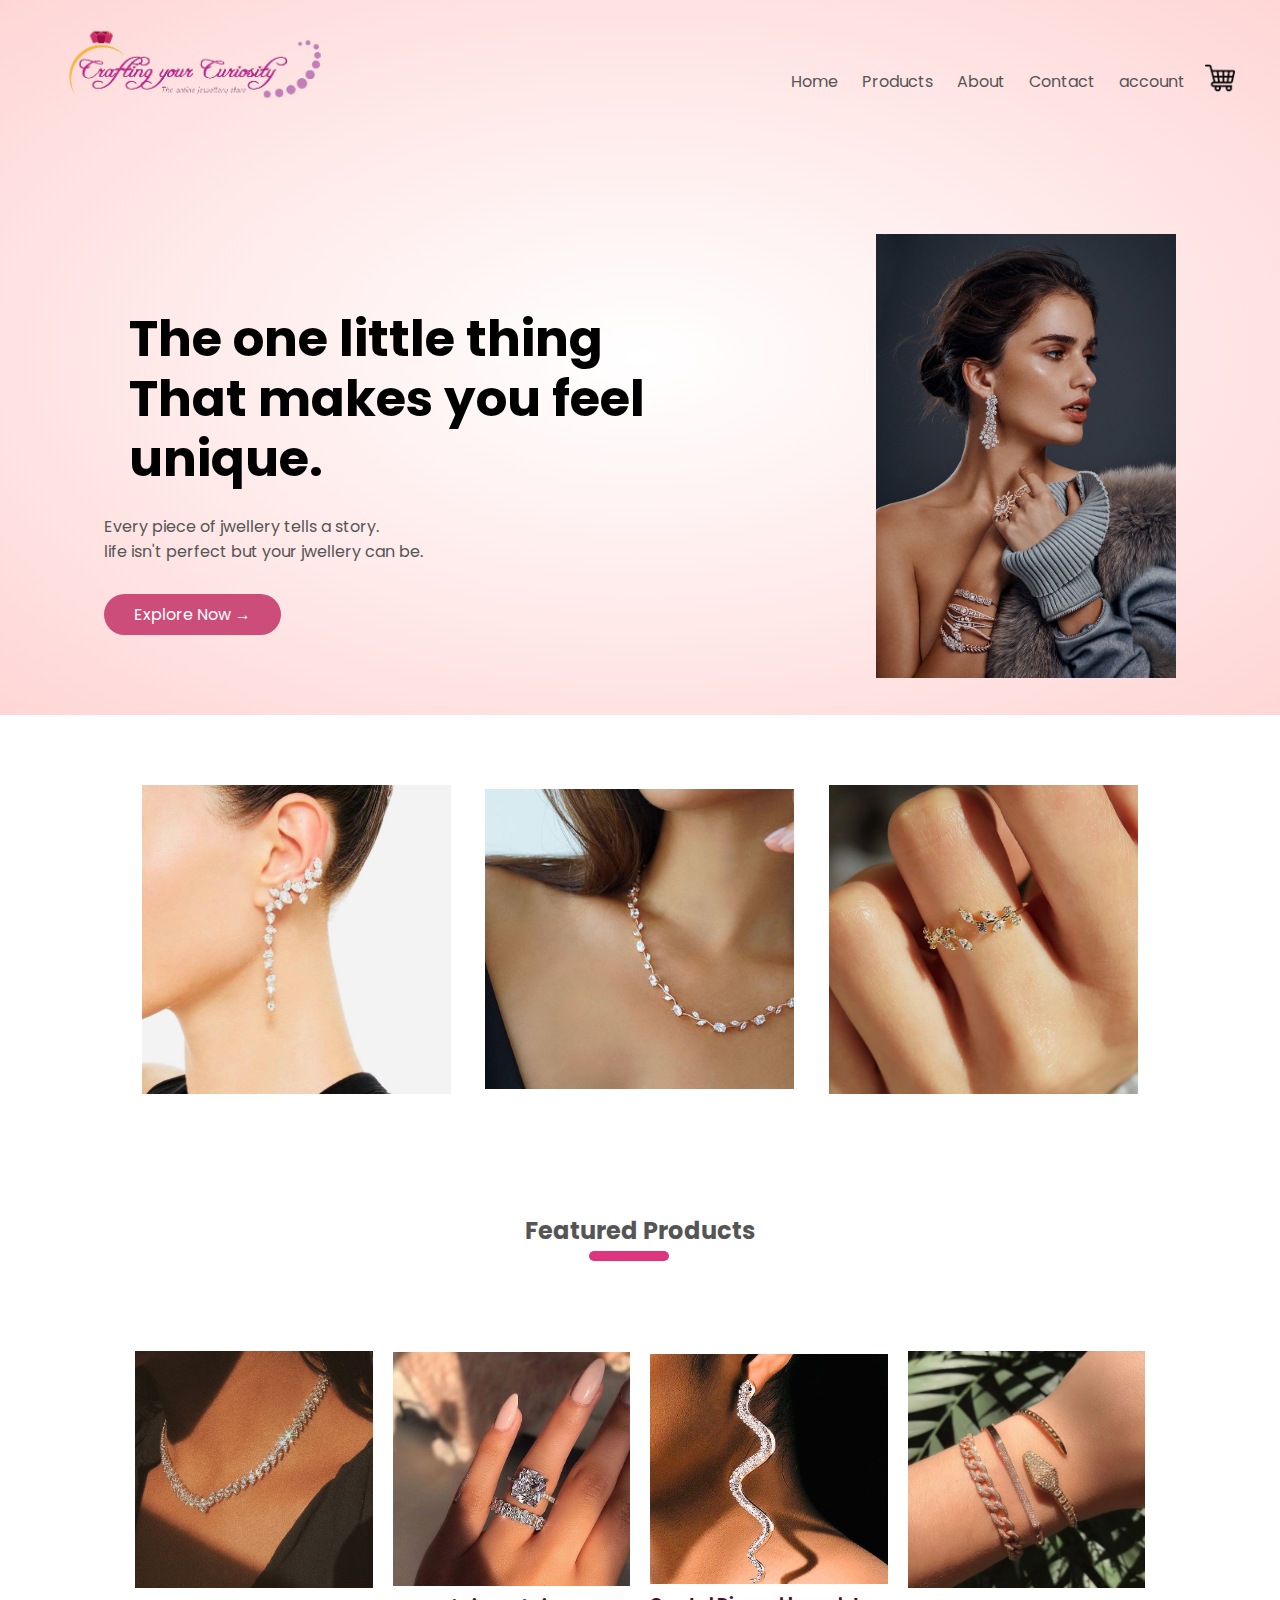
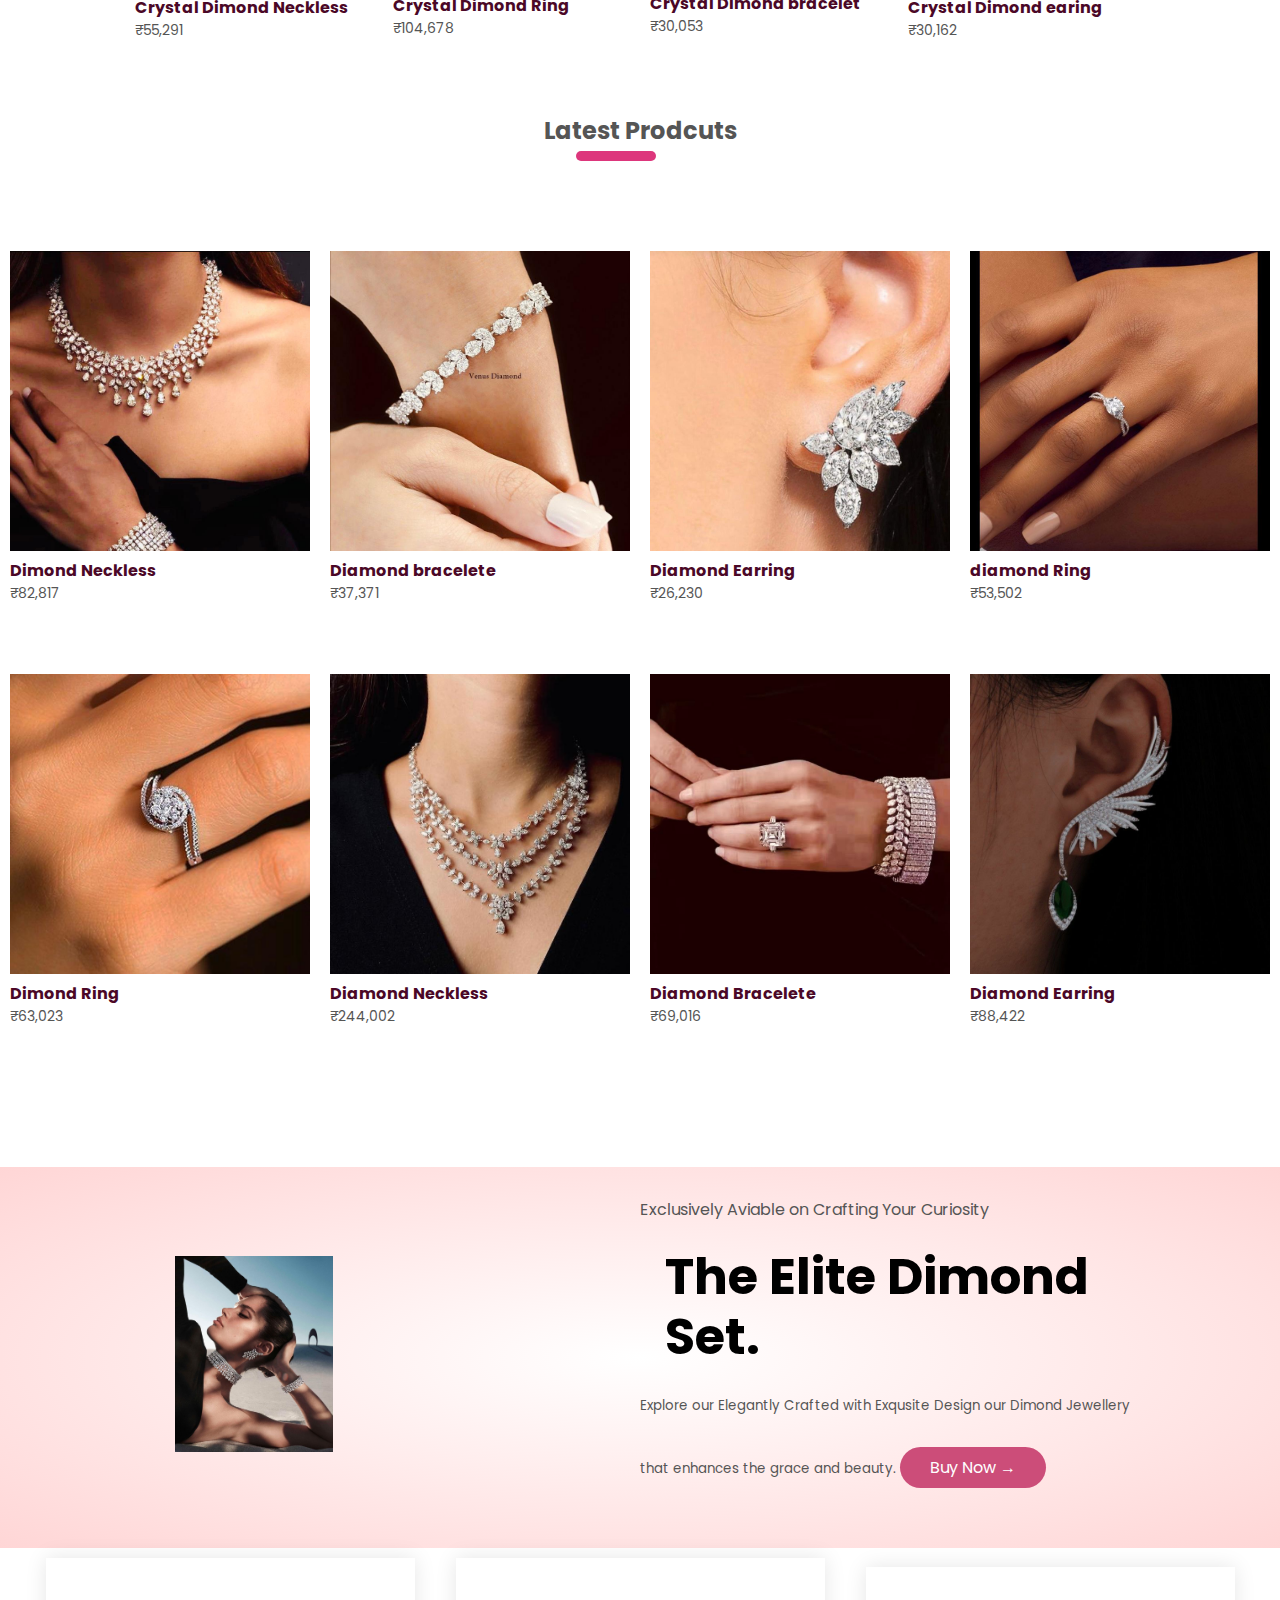
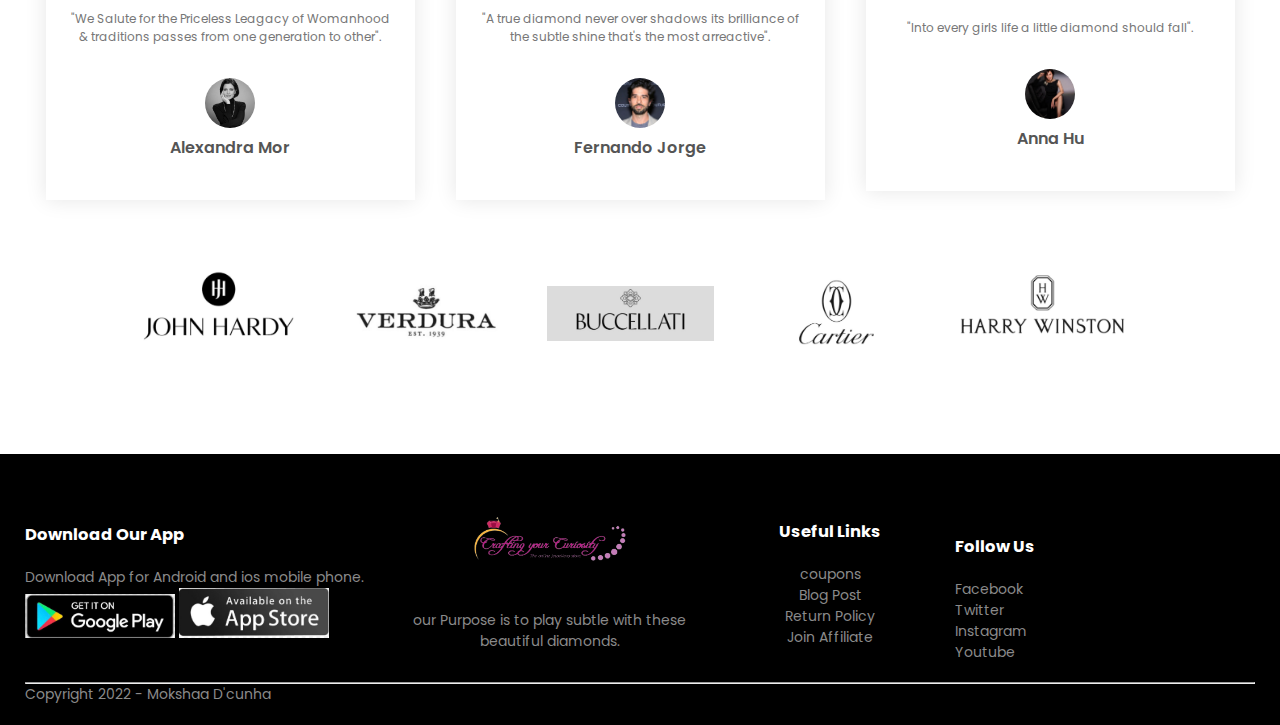
<file: index.html>
<!DOCTYPE html>
<html lang="en">
<head> 
    <meta charset="UTF-8">
    <meta name="viewport" content="width=device-width, initial-scale=1.0">
    <title>crafting your curiosity | jwellery website design</title>
    <link rel="stylesheet" href="style.css">
    <link href="https://fonts.googleapis.com/css2?family=Poppins:wght@300;400;500;600;700&display=swap" rel="stylesheet">
    <link rel="https://stackpath.bootstrapcdn.com/font-awesome/4.7.0/css/font-awesome.min.css">
</head>
<body>
    <div class="header">
    <div class="container">
        <div class="navbar">
            <div class="logo">
               <a href="index.html"></a> <img src="pic/main_logo.png" width="300px">
            </div>
            <nav>
                <ul id="MenuItems">
                    <li><a href="index.html">Home</a></li>
                    <li><a href="products.html">Products</a></li>
                    <li><a href="Aboutus.html">About</a></li>
                    <li><a href="contactus.html">Contact</a></li>
                    <li><a href="account.html">account</a></li>
    
                    </ul>
            </nav>
            <a href="cart.html"><img src="pic/shopping-cart.png" width="30px" height="30px"></a>
            
            
            
        </div>  
        <div class="row">
            <div class="col-2">
                <h1>The one little thing<br>That makes you feel unique.</h1>
                <p>Every piece of jwellery tells a story.<br>life isn't perfect but your jwellery can be.</p>
                <a href="" class="btn">Explore Now &#8594;</a>
                
            </div>
            <div class="col=2">
                <img class="navImg" src="pic/PROFILE3.jpeg">

            </div>
        </div>
    </div>
    </div> 

    <!------ featured categories ------>
    <div class="categories">
        <div class="small-container">
            <div class="row">
                <div class="col-3">
                    <img class="productImg" src="pic/white diamond hanging earring.jpg">
                </div>
                <div class="col-3">  
                    <img class="productImg" src="pic/diamond neckless.png.jpg">
                </div>
                <div class="col-3">
                    <img class="productImg" src="pic/ring ring ring.jpg">
                </div>
        </div>
    </div>
</div> 
<!------ featured products ------>
     <div class="small-container">
        <h2 class="title">Featured Products</h2>
        <div class="row">
        <div class="col-4">
           <a href="products-details.html"></a> <img class="productImg" src="pic/lead dimond neckless.png">
           <a href="prodcut-details.html"></a> <h4>Crystal Dimond Neckless</h4>
            <div class="rating">
                <i class="fa fa-star"></i>
                <i class="fa fa-star"></i>
                <i class="fa fa-star"></i>
                <i class="fa fa-star"></i>
                <i class="fa fa-star-o"></i>
            </div>
            <p>₹55,291</p>
        </div>
        <div class="col-4">
            <img class="productImg" src="pic/double layer diamond ring.png.jpg">
            <h4>Crystal Dimond Ring</h4>
            <div class="rating">
                <i class="fa fa-star"></i>
                <i class="fa fa-star"></i>
                <i class="fa fa-star"></i>
                <i class="fa fa-star"></i>
                <i class="fa fa-star-o"></i>
            </div>
            <p>₹104,678</p>
        </div>
        <div class="col-4">
            <img class="productImg" src="pic/diamond snake 111.jpg" width="50px" height="230px">
            <h4>Crystal Dimond bracelet</h4>
            <div class="rating">
                <i class="fa fa-star"></i>
                <i class="fa fa-star"></i>
                <i class="fa fa-star"></i>
                <i class="fa fa-star"></i>
                <i class="fa fa-star-o"></i>
            </div>
            <p>₹30,053</p>
        </div>
        <div class="col-4">
            <img class="productImg" src="pic/luxary snake bracelete.jpg">
            <h4>Crystal Dimond earing</h4>
            <div class="rating">
                <i class="fa fa-star"></i>
                <i class="fa fa-star"></i>
                <i class="fa fa-star"></i>
                <i class="fa fa-star"></i>
                <i class="fa fa-star-o"></i>
            </div>
            <p>₹30,162</p>
        </div>
    </div>
     </div>
     <h2 class="title">Latest Prodcuts</h2>
     <div class="row">
     <div class="col-4">
        <img class="productImg" src="pic/luxary diamond neckless.png.jpg">
        <h4>Dimond Neckless</h4>
        <div class="rating">
            <i class="fa fa-star"></i>
            <i class="fa fa-star"></i>
            <i class="fa fa-star"></i>
            <i class="fa fa-star"></i>
            <i class="fa fa-star-o"></i>
        </div>
        <p>₹82,817</p>
    </div>
    <div class="col-4">
        <img class="productImg" src="pic/luxary diamond bracelete.jpg">
        <h4>Diamond bracelete</h4>
        <div class="rating">
            <i class="fa fa-star"></i>
            <i class="fa fa-star"></i>
            <i class="fa fa-star"></i>
            <i class="fa fa-star"></i>
            <i class="fa fa-star-o"></i>
        </div>
        <p>₹37,371</p>
    </div>
    <div class="col-4">
        <img class="productImg" src="pic/luxary diamond earing.png.jpg">
        <h4>Diamond Earring</h4>
        <div class="rating">
            <i class="fa fa-star"></i>
            <i class="fa fa-star"></i>
            <i class="fa fa-star"></i>
            <i class="fa fa-star"></i>
            <i class="fa fa-star-o"></i>
        </div>
        <p>₹26,230</p>
    </div>
    <div class="col-4">
        <img class="productImg" src="pic/luxary diamond ring2.png.jpg">
        <h4>diamond Ring</h4>
        <div class="rating">
            <i class="fa fa-star"></i>
            <i class="fa fa-star"></i>
            <i class="fa fa-star"></i>
            <i class="fa fa-star"></i>
            <i class="fa fa-star-o"></i>
        </div>
        <p>₹53,502</p>
    </div>
</div>
 </div>
 <div class="row">
 <div class="col-4">
    <img class="productImg" src="pic/luxary diamond ring.jpg">
    <h4>Dimond Ring</h4>
    <div class="rating">
        <i class="fa fa-star"></i>
        <i class="fa fa-star"></i>
        <i class="fa fa-star"></i>
        <i class="fa fa-star"></i>
        <i class="fa fa-star-o"></i>
    </div>
    <p>₹63,023</p>
</div>
<div class="col-4">
    <img class="productImg" src="pic/luxary diamond neckless.jpg">
    <h4>Diamond Neckless</h4>
    <div class="rating">
        <i class="fa fa-star"></i>
        <i class="fa fa-star"></i>
        <i class="fa fa-star"></i>
        <i class="fa fa-star"></i>
        <i class="fa fa-star-o"></i>
    </div>
    <p>₹244,002</p>
</div>
<div class="col-4">
    <img class="productImg" src="pic/luxary diamomd bracelete 2.png.jpg">
    <h4>Diamond Bracelete</h4>
    <div class="rating">
        <i class="fa fa-star"></i>
        <i class="fa fa-star"></i>
        <i class="fa fa-star"></i>
        <i class="fa fa-star"></i>
        <i class="fa fa-star-o"></i>
    </div>
    <p>₹69,016</p>
</div>
<div class="col-4">
    <img class="productImg" src="pic/luxary diamond earing2.png.jpg">
    <h4>Diamond Earring</h4>
    <div class="rating">
        <i class="fa fa-star"></i>
        <i class="fa fa-star"></i>
        <i class="fa fa-star"></i>
        <i class="fa fa-star"></i>
        <i class="fa fa-star-o"></i>
    </div>
    <p>₹88,422</p>
</div>
</div>
 
    <!--------- offer --------->

    <div class="offer"> 
        <div class="small-container">
            <div class="row">
                <div class="col-2">
                    <img class="intermediateImage" src="pic/PROFILE.jpeg">
                </div>
                <div class="col-2"> 
                    <p>Exclusively Aviable on Crafting Your Curiosity</p>
                    <h1> The Elite Dimond Set.</h1>
                    <small> Explore our Elegantly Crafted with Exqusite Design our Dimond Jewellery that enhances the grace and beauty.</small>

                    <a href="" class="btn">Buy Now &#8594;</a>
                </div>
                </div>
            </div>
        </div>
 

        <!-------- testimonial -------->
        <div class="testimonial">
            <div class="small container">
                <div class="row">
                    <div class="col-3">
                        <i class="fa fa-quote-left"></i>
                        <p> "We Salute for the Priceless Leagacy of Womanhood & traditions passes from one generation to other".</p>
                        <div class="rating">
                            <i class="fa fa-star"></i>
                            <i class="fa fa-star"></i>
                            <i class="fa fa-star"></i>
                            <i class="fa fa-star"></i>
                            <i class="fa fa-star-o"></i>
                        </div>
                        <img src="pic/artist 3.jpg">
                        <h3>Alexandra Mor</h3>
                    </div>
                    <div class="col-3">
                        <i class="fa fa-quote-left"></i>
                        <p> "A true diamond never over shadows its brilliance of the subtle shine that's the most arreactive".</p>
                        <div class="rating">
                            <i class="fa fa-star"></i>
                            <i class="fa fa-star"></i>
                            <i class="fa fa-star"></i>
                            <i class="fa fa-star"></i>
                            <i class="fa fa-star-o"></i>
                        </div>
                        <img src="pic/aritst 1.jpg">
                        <h3>Fernando Jorge</h3>
                    </div>
                    <div class="col-3">
                        <i class="fa fa-quote-left"></i>
                        <p> "Into every girls life a little diamond should fall".</p>
                        <div class="rating">
                            <i class="fa fa-star"></i>
                            <i class="fa fa-star"></i>
                            <i class="fa fa-star"></i>
                            <i class="fa fa-star"></i>
                            <i class="fa fa-star-o"></i>
                        </div>
                        <img src="pic/artist 2.jpg">
                        <h3>Anna Hu</h3>
                    </div>

                    
                </div>
            </div>
        </div>

        <!--------brand-------->
        <div class="brands">
            <div class="small-container">
                <div class="row">
                    <div class="col-5">
                        <img src="pic/logo 1.jpg">
                    </div>
                    <div class="col-5">
                        <img src="pic/logo 2.jpg">
                    </div>
                    <div class="col-5">
                        <img src="pic/logo 3.jpg">
                    </div>
                    <div class="col-5">
                        <img src="pic/logoo 4.jpg">
                    </div>
                    <div class="col-5">
                        <img src="pic/logo 5.jpg">
                    </div>
                </div>
            </div>
        </div>

        <!--------footer-------->

        <div class="footer">
            <div class="container">
                <div class="row">
                    <div class="footer-col-1">
                        <h3>Download Our App</h3>
                        <p>Download App for Android and ios mobile phone.</p>
                        <div class="app=logo">
                            <img class="logoImage" src="pic/play store.jpg">
                            <img class="logoImage" src="pic/apple sore.jpg">
                        </div>
                    </div>
                    <div class="footer-col-2">
                       <img src="pic/main_logo.png">
                        <p>our Purpose is to  play subtle with these beautiful diamonds.</p>
                    </div>
                    <div class="row">
                        
                        <div class="footer-col-3 col-2">
                            <h3>Useful Links</h3>
                            <ul>
                                <li>coupons</li>
                                <li>Blog Post</li>
                                <li>Return Policy</li>
                                <li>Join Affiliate</li>
                
                            </ul>
                        </div>
                        <div class="col-2">
                            <h3>Follow Us</h3>
                            <ul>
                                <li>Facebook</li>
                                <li>Twitter</li>
                                <li>Instagram</li>
                                <li>Youtube</li>

                            </ul>
                        </div>
                        </div>
                    
                </div>
                <hr>
                <p>Copyright 2022 - Mokshaa D'cunha</p>
            </div>
        </div>
        <!--------js for toggle menu-------->
        <script>
            var MenuItems = document.getElementbyId("MenuItems");

            MenuItems.style.maxHeight = "0px";

            function menutoggle(){
                if(MenuItems.style.maxHeight == "0px")
                {
                    MenuItems.style.maxHeight = "200pxx";
                }
                else
                {
                    MenuItems.style.maxHeight = "0px";
                }
            }
        </script>
</body>
</html>
</file>
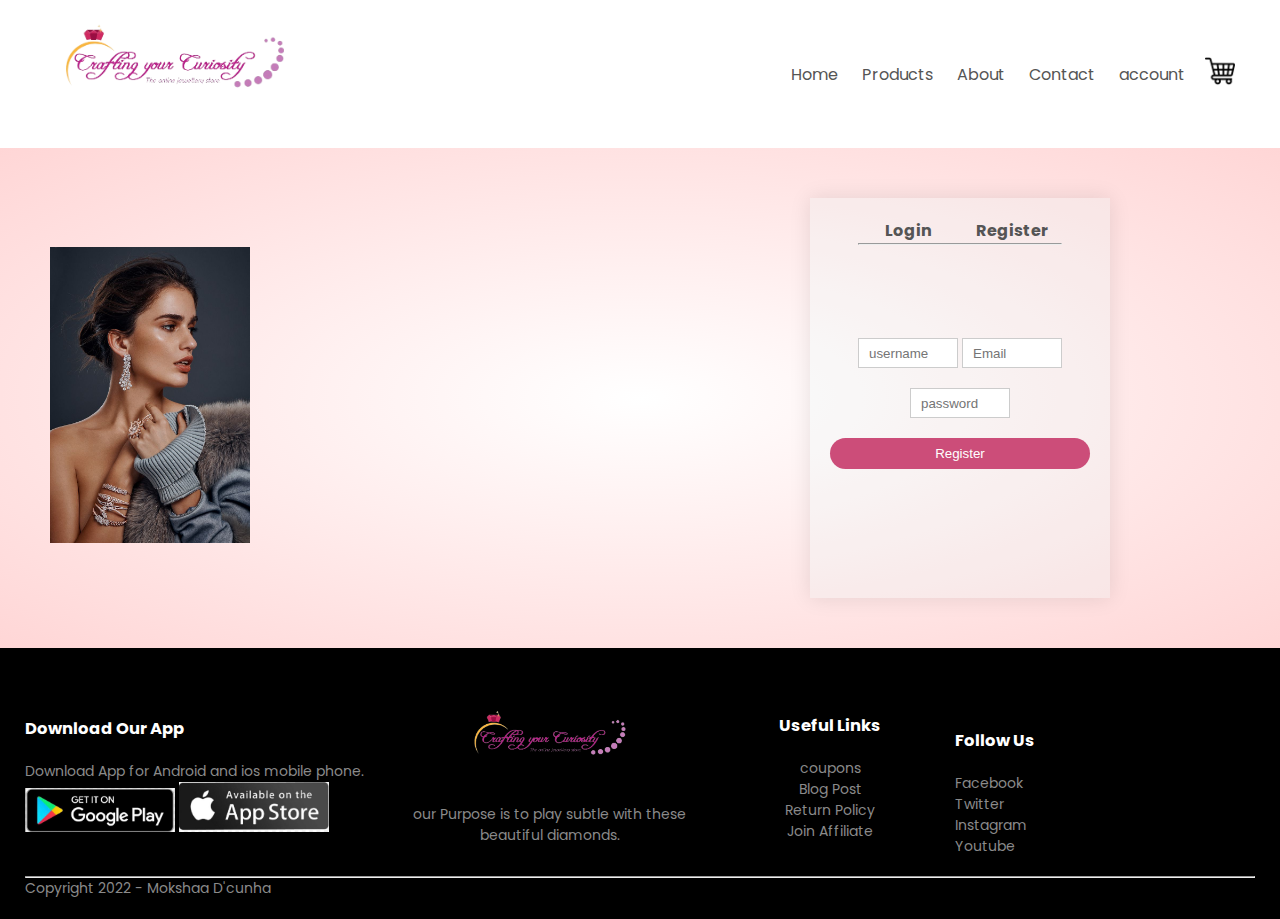
<file: account.html>
<!DOCTYPE html>
<html lang="en">
<head> 
    <meta charset="UTF-8">
    <meta name="viewport" content="width=device-width, initial-scale=1.0">
    <title>All Products - crafting your curiosity</title>
    <link rel="stylesheet" href="style.css">
    <link href="https://fonts.googleapis.com/css2?family=Poppins:wght@300;400;500;600;700&display=swap" rel="stylesheet">
    <link rel="https://stackpath.bootstrapcdn.com/font-awesome/4.7.0/css/font-awesome.min.css">
</head>
<body>
    
    <div class="container">
        <div class="navbar">
            <div class="logo">
                <img src="pic/main_logo.png" width="260px">
            </div>
            <nav>
                <ul id="MenuItems">
                    <li><a href="index.html">Home</a></li>
                    <li><a href="products.html">Products</a></li>
                    <li><a href="Aboutus.html">About</a></li>
                    <li><a href="contactus.html">Contact</a></li>
                    <li><a href="account.html">account</a></li>
    
                    </ul>
            </nav>
            <a href="cart.html"><img src="pic/shopping-cart.png" width="30px" height="30px"></a>

        </div>  
    </div>


     <!--------account-page-------->
     <div class="account-page">
       
     
            <div class="row">
                <div class="col-2">
                    <img class="accountImage" src="pic/PROFILE3.jpeg">
                </div>
                <div class="col-2">
                    <div class="form-container">
                        <div class="form-btn">
                            <span onclick="login()">Login</span>
                            <span onclick="register()">Register</span>
                            <hr id="Indicator">
                        </div>

                        <form id="LoginForm">
                            <input type="text" placeholder="username">
                            <input type="password" placeholder="password">
                            <button type="submit" class="btn">Login</button>
                            <a href="">Forget password</a>
                            </button>
                        </form>

                        <form id="RegForm">
                            <input type="text" placeholder="username">
                            <input type="email" placeholder="Email">
                            <input type="password" placeholder="password">
                            <button type="submit" class="btn">Register</button>
                        </form>
                    </div>
                </div>
            </div>
        </div>
   
     
    
    
       <!---------footer-------->

        <div class="footer">
            <div class="container">
                <div class="row">
                    <div class="footer-col-1">
                        <h3>Download Our App</h3>
                        <p>Download App for Android and ios mobile phone.</p>
                        <div class="app=logo">
                            <img class="logoImage" src="pic/play store.jpg">
                            <img class="logoImage" src="pic/apple sore.jpg">
                        </div>
                    </div>
                    <div class="footer-col-2">
                       <img src="pic/main_logo.png">
                        <p>our Purpose is to  play subtle with these beautiful diamonds.</p>
                    </div>
                    <div class="row">
                    <div class="col-2 footer-col-3">
                        <h3>Useful Links</h3>
                        <ul>
                            <li>coupons</li>
                            <li>Blog Post</li>
                            <li>Return Policy</li>
                            <li>Join Affiliate</li>
            
                        </ul>
                    </div>
                    <div class="col-2">
                        <h3>Follow Us</h3>
                        <ul>
                            <li>Facebook</li>
                            <li>Twitter</li>
                            <li>Instagram</li>
                            <li>Youtube</li>

                        </ul>
                    </div>
                </div>
                </div>
                <hr>
                <p>Copyright 2022 - Mokshaa D'cunha</p>
            </div>
        </div>
        <!--------js for toggle menu-------->
        <script>
            var MenuItems = document.getElementbyId("MenuItems");

            MenuItems.style.maxHeight = "0px";

            function menutoggle(){
                if(MenuItems.style.maxHeight == "0px")
                {
                    MenuItems.style.maxHeight = "200pxx";
                }
                else
                {
                    MenuItems.style.maxHeight = "0px";
                }
            }
        </script>

        <!---------js for toggle Form--------->

        <script>
            var LoginForm = document.getElementById("LoginForm");
            var RegForm = document.getElementById("RegForm");
            var Indicator = document.getElementById("Indicator");

            function register(){

            RegForm.style.transform = "translateX(0px)";
            LoginForm.style.transform = "translateX(0px)";
            Indicator.style.transform = "translateX(100px)";
            }
            function login(){

                RegForm.style.transform = "translateX(300px)";
                LoginForm.style.transform = "translateX(300px)";
                Indicator.style.transform = "translateX(0px)";
            }
        </script>



</body>
</html>
</file>
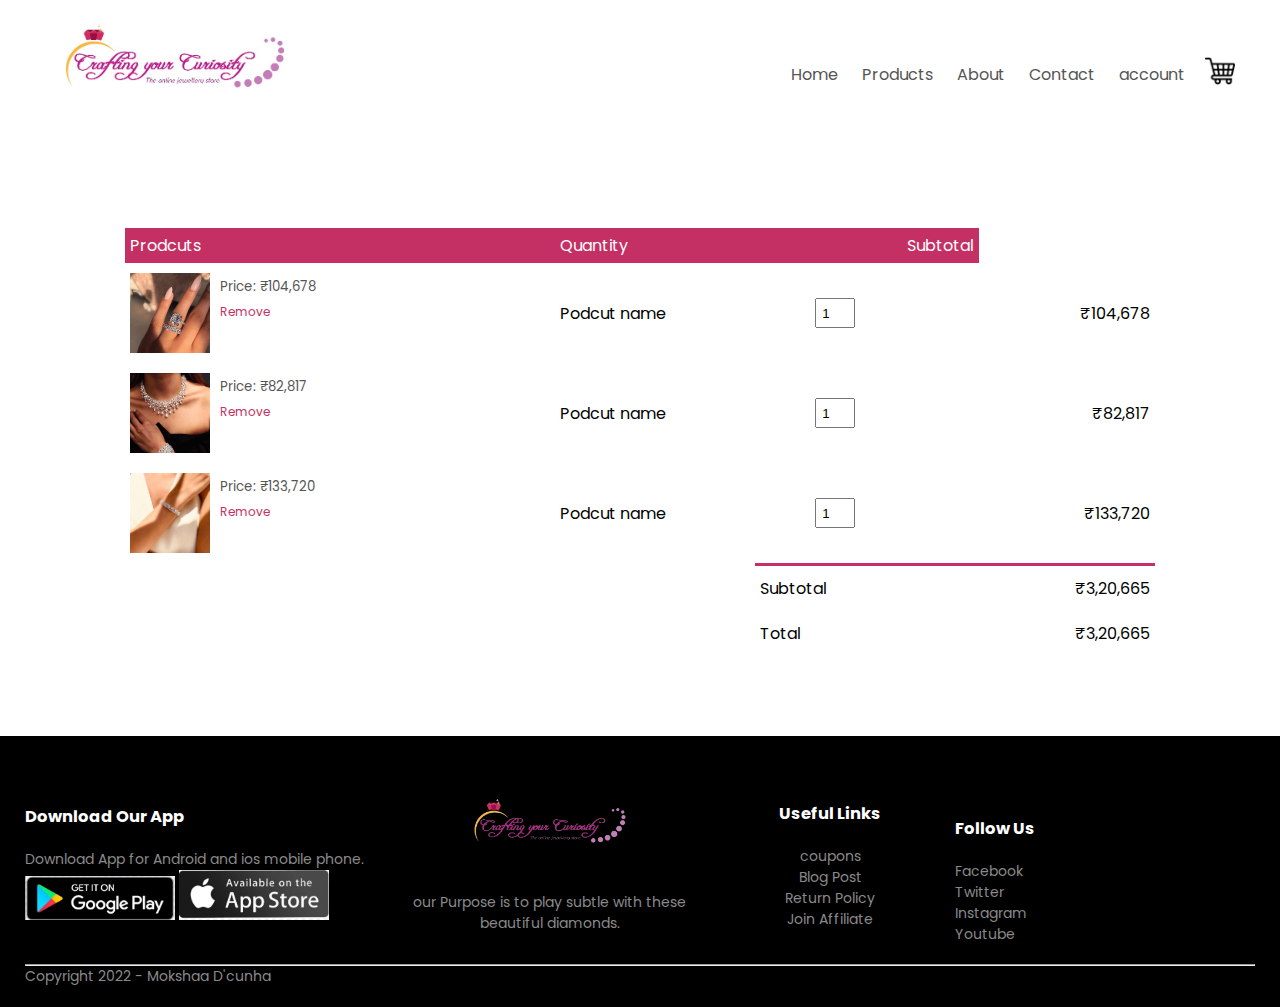
<file: cart.html>
<!DOCTYPE html>
<html lang="en">
<head> 
    <meta charset="UTF-8">
    <meta name="viewport" content="width=device-width, initial-scale=1.0">
    <title>All Products - crafting your curiosity</title>
    <link rel="stylesheet" href="style.css">
    <link href="https://fonts.googleapis.com/css2?family=Poppins:wght@300;400;500;600;700&display=swap" rel="stylesheet">
    <link rel="https://stackpath.bootstrapcdn.com/font-awesome/4.7.0/css/font-awesome.min.css">
</head>
<body>
    
    <div class="container">
        <div class="navbar">
            <div class="logo">
                <img src="pic/main logo.jpg" width="260px">
            </div>
            <nav>
                <ul id="MenuItems">
                    <li><a href="index.html">Home</a></li>
                    <li><a href="products.html">Products</a></li>
                    <li><a href="Aboutus.html">About</a></li>
                    <li><a href="contactus.html">Contact</a></li>
                    <li><a href="account.html">account</a></li>
    
                    </ul>
            </nav>
            <a href="cart.html"><img src="pic/shopping-cart.png" width="30px" height="30px"></a>
            
        </div>  
    </div>
     
    <!---------cart items details-------->
    <div class="small-container cart-page">
        <table>
            <tr>
                <th>Prodcuts</th>
                <th>Quantity</th>
                <th>Subtotal</th>
            </tr>
            <tr>
                <td> 
                    <div class="cart-info">
                        <img src="pic/double layer diamond ring.png.jpg">
                        <div>
                            <p>Dimond Neckless</p>
                            <small>Price: ₹104,678
                            </small>
                            <br>
                            <a href="">Remove</a>
                        </div>


                </div>
                </td>
                <td>Podcut name</td>
                <td><input type="number" value="1"></td>
                <td>₹104,678</td>
            </tr>
            <tr>
                <td> 
                    <div class="cart-info">
                        <img src="pic/luxary diamond neckless.png.jpg">
                        <div>
                            <p>Dimond Neckless</p>
                            <small>Price: ₹82,817
                            </small>
                            <br>
                            <a href="">Remove</a>
                        </div>


                </div>
                </td>
                <td>Podcut name</td>
                <td><input type="number" value="1"></td>
                <td>₹82,817</td>
            </tr>
            <tr>
                <td> 
                    <div class="cart-info">
                        <img src="pic/white diamond bracelete.jpg">
                        <div>
                            <p>Dimond Neckless</p>
                            <small>Price: ₹133,720
                            </small>
                            <br>
                            <a href="">Remove</a>
                        </div>


                </div>
                </td>
                <td>Podcut name</td>
                <td><input type="number" value="1"></td>
                <td>₹133,720</td>
            </tr>
        </table>
       
        <div class="total-price">
            <table>
                <tr>
                    <td>Subtotal</td>
                    <td>₹3,20,665</td>
                </tr>
                
                <tr>
                    <td>Total</td>
                    <td>₹3,20,665</td>
                </tr>
            </table>
        </div>






    </div>




     
     
       <!---------footer-------->

       <div class="footer">
        <div class="container">
            <div class="row">
                <div class="footer-col-1">
                    <h3>Download Our App</h3>
                    <p>Download App for Android and ios mobile phone.</p>
                    <div class="app=logo">
                        <img class="logoImage" src="pic/play store.jpg">
                        <img class="logoImage" src="pic/apple sore.jpg">
                    </div>
                </div>
                <div class="footer-col-2">
                   <img src="pic/main_logo.png">
                    <p>our Purpose is to  play subtle with these beautiful diamonds.</p>
                </div>
                <div class="row">
                <div class="col-2 footer-col-3">
                    <h3>Useful Links</h3>
                    <ul>
                        <li>coupons</li>
                        <li>Blog Post</li>
                        <li>Return Policy</li>
                        <li>Join Affiliate</li>
        
                    </ul>
                </div>
                <div class="col-2">
                    <h3>Follow Us</h3>
                    <ul>
                        <li>Facebook</li>
                        <li>Twitter</li>
                        <li>Instagram</li>
                        <li>Youtube</li>

                    </ul>
                </div>
            </div>
            </div>
            <hr>
            <p>Copyright 2022 - Mokshaa D'cunha</p>
        </div>
    </div>
        <!--------js for toggle menu-------->
        <script>
            var MenuItems = document.getElementbyId("MenuItems");

            MenuItems.style.maxHeight = "0px";

            function menutoggle(){
                if(MenuItems.style.maxHeight == "0px")
                {
                    MenuItems.style.maxHeight = "200pxx";
                }
                else
                {
                    MenuItems.style.maxHeight = "0px";
                }
            }
        </script>



</body>
</html>
</file>
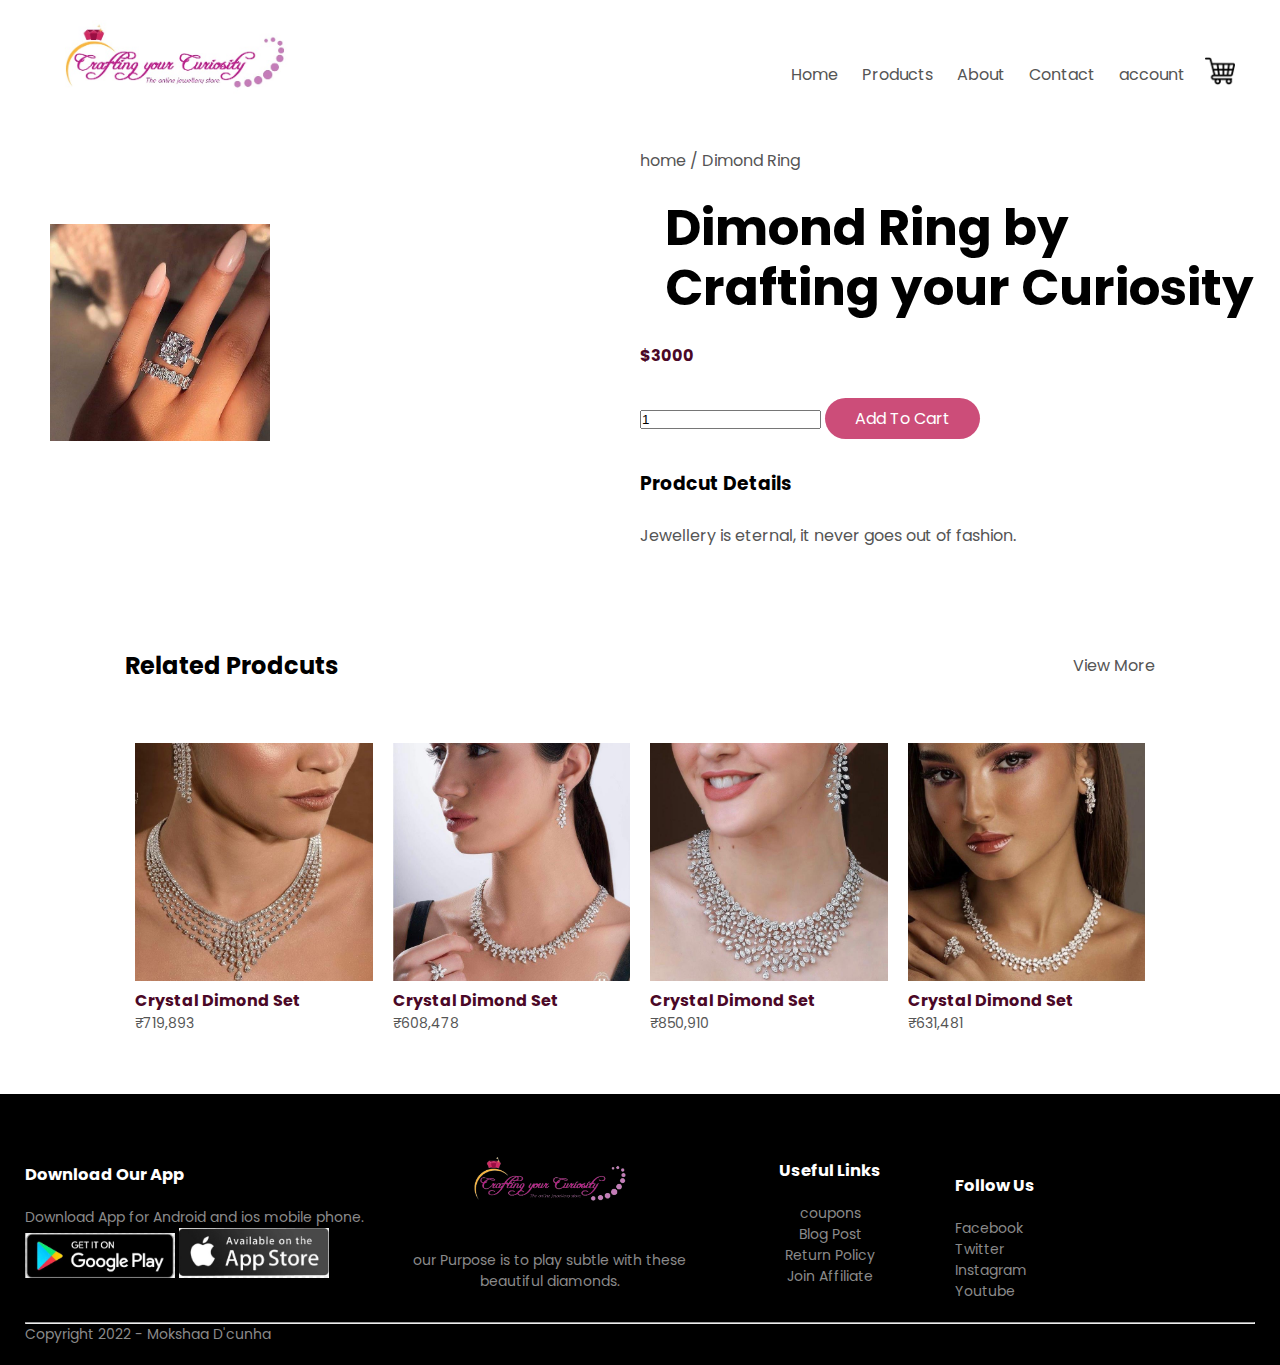
<file: prodcuts details.html>
<!DOCTYPE html>
<html lang="en">
<head> 
    <meta charset="UTF-8">
    <meta name="viewport" content="width=device-width, initial-scale=1.0">
    <title>All Products - crafting your curiosity</title>
    <link rel="stylesheet" href="style.css">
    <link href="https://fonts.googleapis.com/css2?family=Poppins:wght@300;400;500;600;700&display=swap" rel="stylesheet">
    <link rel="https://stackpath.bootstrapcdn.com/font-awesome/4.7.0/css/font-awesome.min.css">
</head>
<body>
    
    <div class="container">
        <div class="navbar">
            <div class="logo">
                <img src="pic/main logo.jpg" width="260px">
            </div>
            <nav>
                <ul id="MenuItems">
                    <li><a href="index.html">Home</a></li>
                    <li><a href="products.html">Products</a></li>
                    <li><a href="Aboutus.html">About</a></li>
                    <li><a href="contactus.html">Contact</a></li>
                    <li><a href="account.html">account</a></li>
    
                    </ul>
            </nav>
            <a href="cart.html"><img src="pic/shopping-cart.png" width="30px" height="30px"></a>
            
           
        </div>  
    </div>

<!---------single prodcut details-------->
<div class="small-container Single-Prodcut"> </div>
<div class="row">
    <div class="col-2">
        <img src="pic/double layer diamond ring.png.jpg" width="100%" id="prodcutImg">

         <div class="small-img-row">
            <div class="small-img-col">
                <img src="pic/3 layer ring ring.jpg" width="100%" class="small-img">
            </div>
            <div class="small-img-col">
                <img src="pic/3 layer ring ring.jpg" width="100%"class="small-img">
            </div>
            <div class="small-img-col">
                <img src="pic/3 layer ring ring.jpg" width="100%"class="small-img">
            </div>
<div class="small-img-col">
                <img src="pic/3 layer ring ring.jpg" width="100%"class="small-img">
            </div>
         </div>





    </div>
    <div class="col-2">
        <p>home / Dimond Ring</p>
        <h1>Dimond Ring by Crafting your Curiosity</h1>
        <h4>$3000</h4>
        <input type="number" value="1">
        <a href="" class="btn">Add To Cart</a>
        <h3>Prodcut Details <i class="fa fa-ident"></i></h3>
        <br>
        <p>Jewellery is eternal, it never goes out of fashion.</p>


    </div>
</div>

<!--------title-------->
    <div class="small-container">
        <div class="row row-2">
            <h2>Related Prodcuts</h2>
            <p>View More</p>
        </div>
    </div>
    


     
     <div class="small-container">
        

        
        <div class="row">
            <div class="col-4">
            <img src="pic/diamond set 1.jpg">
            <h4>Crystal Dimond Set</h4>
            <div class="rating">
                <i class="fa fa-star"></i>
                <i class="fa fa-star"></i>
                <i class="fa fa-star"></i>
                <i class="fa fa-star"></i>
                <i class="fa fa-star-o"></i>
            </div>
            <p>₹719,893</p>
        </div>
        <div class="col-4">
            <img src="pic/diamond set 2.jpg">
            <h4>Crystal Dimond Set</h4>
            <div class="rating">
                <i class="fa fa-star"></i>
                <i class="fa fa-star"></i>
                <i class="fa fa-star"></i>
                <i class="fa fa-star"></i>
                <i class="fa fa-star-o"></i>
            </div>
            <p>₹608,478</p>
        </div>
        <div class="col-4">
            <img src="pic/diamond set 3.jpg">
            <h4>Crystal Dimond Set</h4>
            <div class="rating">
                <i class="fa fa-star"></i>
                <i class="fa fa-star"></i>
                <i class="fa fa-star"></i>
                <i class="fa fa-star"></i>
                <i class="fa fa-star-o"></i>
            </div>
            <p>₹850,910</p>
        </div>
        <div class="col-4">
            <img src="pic/diamond set 4.jpg">
            <h4>Crystal Dimond Set</h4>
            <div class="rating">
                <i class="fa fa-star"></i>
                <i class="fa fa-star"></i>
                <i class="fa fa-star"></i>
                <i class="fa fa-star"></i>
                <i class="fa fa-star-o"></i>
            </div>
            <p>₹631,481</p>
        </div>
     </div>
    </div>

    </div>
        
       <!---------footer-------->

       <div class="footer">
        <div class="container">
            <div class="row">
                <div class="footer-col-1">
                    <h3>Download Our App</h3>
                    <p>Download App for Android and ios mobile phone.</p>
                    <div class="app=logo">
                        <img class="logoImage" src="pic/play store.jpg">
                        <img class="logoImage" src="pic/apple sore.jpg">
                    </div>
                </div>
                <div class="footer-col-2">
                   <img src="pic/main_logo.png">
                    <p>our Purpose is to  play subtle with these beautiful diamonds.</p>
                </div>
                <div class="row">
                <div class="col-2 footer-col-3">
                    <h3>Useful Links</h3>
                    <ul>
                        <li>coupons</li>
                        <li>Blog Post</li>
                        <li>Return Policy</li>
                        <li>Join Affiliate</li>
        
                    </ul>
                </div>
                <div class="col-2">
                    <h3>Follow Us</h3>
                    <ul>
                        <li>Facebook</li>
                        <li>Twitter</li>
                        <li>Instagram</li>
                        <li>Youtube</li>

                    </ul>
                </div>
            </div>
            </div>
            <hr>
            <p>Copyright 2022 - Mokshaa D'cunha</p>
        </div>
    </div>
        <!--------js for toggle menu-------->
        <script>
            var MenuItems = document.getElementbyId("MenuItems");

            MenuItems.style.maxHeight = "0px";

            function menutoggle(){
                if(MenuItems.style.maxHeight == "0px")
                {
                    MenuItems.style.maxHeight = "200pxx";
                }
                else
                {
                    MenuItems.style.maxHeight = "0px";
                }
            }
        </script>


<!--------js for prodcut gallery-------->

<script>
var prodcutImg = document.getElementById("ProdcutImg");
var smallImg = document.getElementsByClassName("small-img");
smallImg[0].onclick = function()
{
    ProdcutImg.src = SmallImg[0].src;
}
smallImg[1].onclick = function()
{
    ProdcutImg.src = SmallImg[1].src;
}
smallImg[2].onclick = function()
{
    ProdcutImg.src = SmallImg[2].src;
}
smallImg[3].onclick = function()
{
    ProdcutImg.src = SmallImg[3].src;
}
</script>
</body>
</html>
</file>
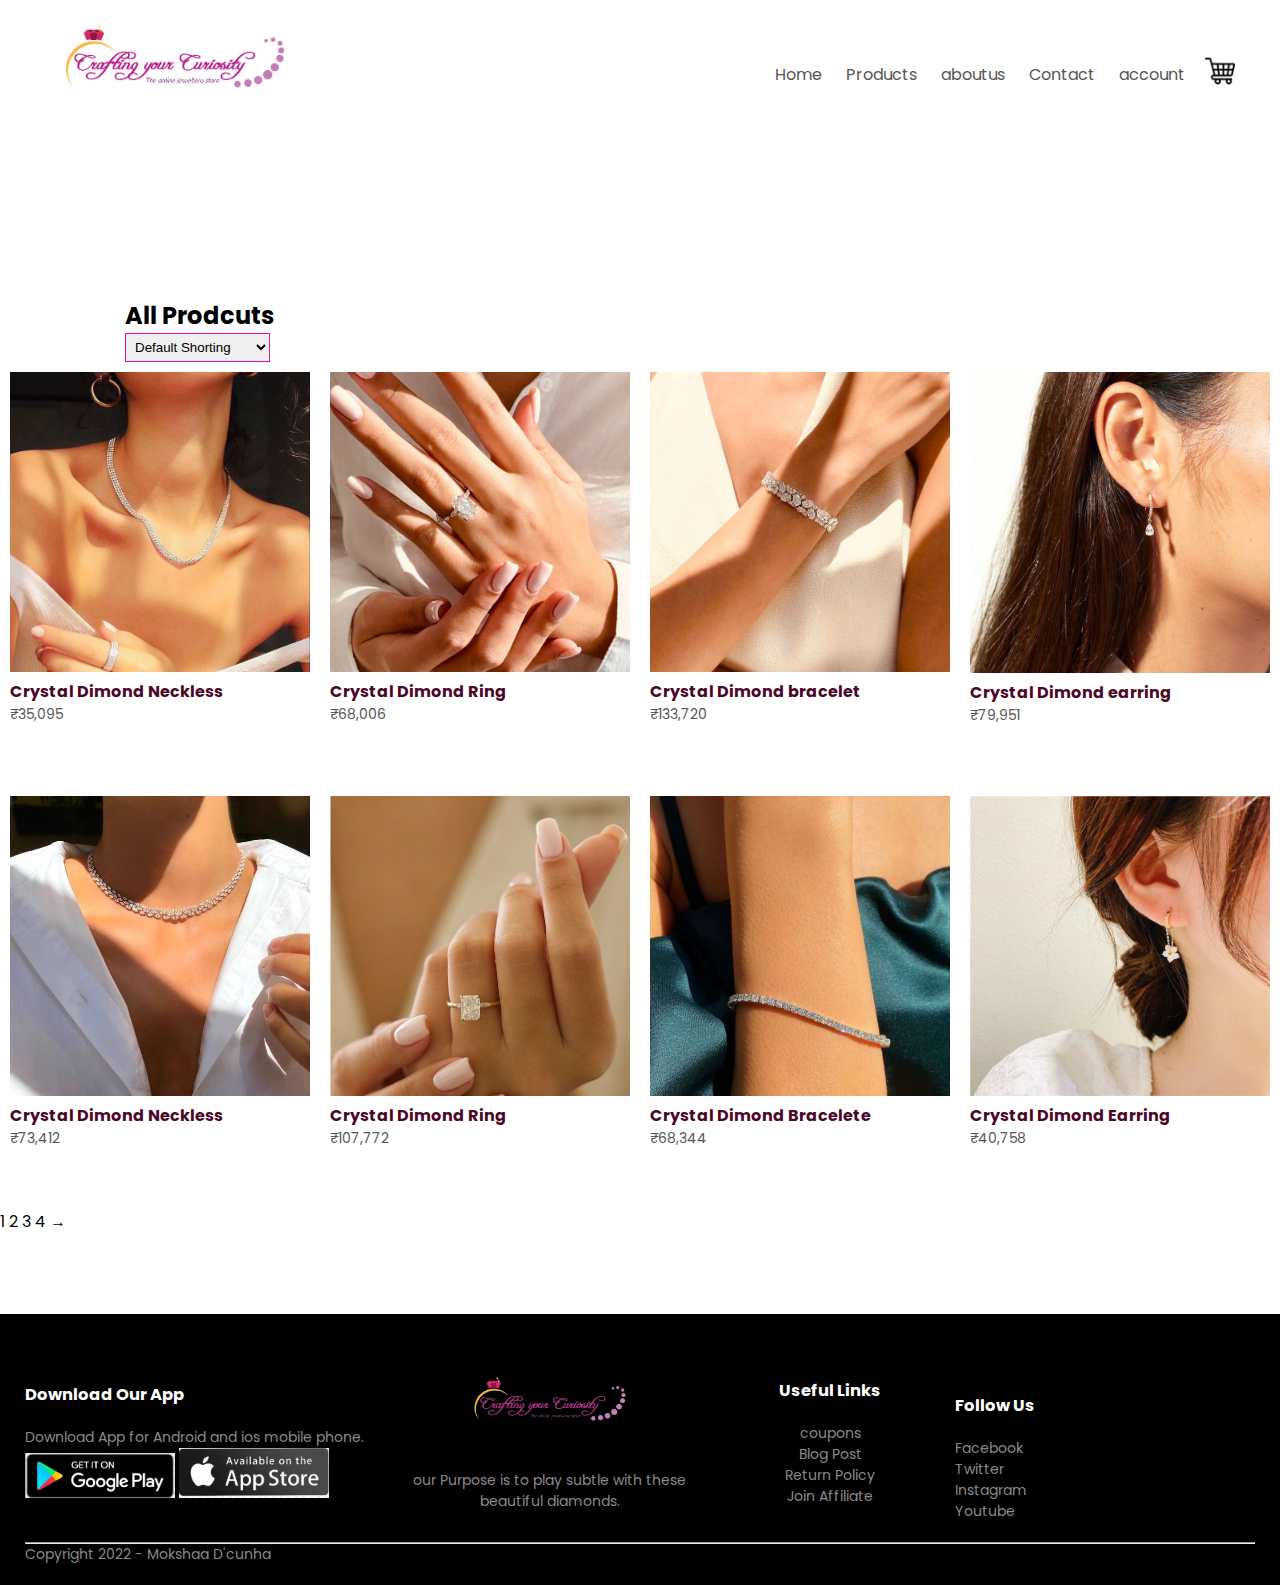
<file: products.html>
<!DOCTYPE html>
<html lang="en">
<head> 
    <meta charset="UTF-8">
    <meta name="viewport" content="width=device-width, initial-scale=1.0">
    <title>All Products - crafting your curiosity</title>
    <link rel="stylesheet" href="style.css">
    <link href="https://fonts.googleapis.com/css2?family=Poppins:wght@300;400;500;600;700&display=swap" rel="stylesheet">
    <link rel="https://stackpath.bootstrapcdn.com/font-awesome/4.7.0/css/font-awesome.min.css">
</head>
<body>
    
    <div class="container">
        <div class="navbar">
            <div class="logo">
                <img src="pic/main logo.jpg" width="260px">
            </div>
            <nav>
                <ul id="MenuItems">
                    <li><a href="index.html">Home</a></li>
                    <li><a href="products.html">Products</a></li>
                    <li><a href="Aboutus.html">aboutus</a></li>
                    <li><a href="contactus.html">Contact</a></li>
                    <li><a href="account.html">account</a></li>
    
                    </ul>
            </nav>
            <a href="cart.html"><img src="pic/shopping-cart.png " width="30px" height="30px"></a>
 
            
            
        </div>  
        
    </div>
    
     
     <div class="small-container">
        <div class="row row-2"></div>
        <h2>All Prodcuts</h2>
        <select>
            <option>Default Shorting</option>
            <option>Short by Price</option>
            <option>Short by Popularity</option>
            <option>Short by rating</option>
            <option>Short by sale</option>
            
        </select>
     </div>

        
        <div class="row">
            <div class="col-4">
            <img class="productImg" src="pic/white diamond neckless.jpg">
            <h4>Crystal Dimond Neckless</h4>
            <div class="rating">
                <i class="fa fa-star"></i>
                <i class="fa fa-star"></i>
                <i class="fa fa-star"></i>
                <i class="fa fa-star"></i>
                <i class="fa fa-star-o"></i>
            </div>
            <p>₹35,095</p>
        </div>
        <div class="col-4">
            <img class="productImg" src="pic/white diamond ring.jpg">
            <h4>Crystal Dimond Ring</h4>
            <div class="rating">
                <i class="fa fa-star"></i>
                <i class="fa fa-star"></i>
                <i class="fa fa-star"></i>
                <i class="fa fa-star"></i>
                <i class="fa fa-star-o"></i>
            </div>
            <p>₹68,006</p>
        </div>
        <div class="col-4">
            <img class="productImg" src="pic/white diamond bracelete.jpg">
            <h4>Crystal Dimond bracelet</h4>
            <div class="rating">
                <i class="fa fa-star"></i>
                <i class="fa fa-star"></i>
                <i class="fa fa-star"></i>
                <i class="fa fa-star"></i>
                <i class="fa fa-star-o"></i>
            </div>
            <p>₹133,720</p>
        </div>
        <div class="col-4">
            <img class="productImg" src="pic/white diamond earring3.jpg">
            <h4>Crystal Dimond earring</h4>
            <div class="rating">
                <i class="fa fa-star"></i>
                <i class="fa fa-star"></i>
                <i class="fa fa-star"></i>
                <i class="fa fa-star"></i>
                <i class="fa fa-star-o"></i>
            </div>
            <p>₹79,951</p>
        </div>
     </div>
     <div class="row">
     <div class="col-4">
        <img class="productImg" src="pic/white diamond neckless2.jpg">
        <h4>Crystal Dimond Neckless</h4>
        <div class="rating">
            <i class="fa fa-star"></i>
            <i class="fa fa-star"></i>
            <i class="fa fa-star"></i>
            <i class="fa fa-star"></i>
            <i class="fa fa-star-o"></i>
        </div>
        <p>₹73,412</p>
    </div>
    <div class="col-4">
        <img class="productImg" src="pic/white diamond ring2.jpg">
        <h4>Crystal Dimond Ring</h4>
        <div class="rating">
            <i class="fa fa-star"></i>
            <i class="fa fa-star"></i>
            <i class="fa fa-star"></i>
            <i class="fa fa-star"></i>
            <i class="fa fa-star-o"></i>
        </div>
        <p>₹107,772</p>
    </div>
    <div  class="col-4">
        <img class="productImg" src="pic/white diamond bracelet 2.jpg">
        <h4>Crystal Dimond Bracelete</h4>
        <div class="rating">
            <i class="fa fa-star"></i>
            <i class="fa fa-star"></i>
            <i class="fa fa-star"></i>
            <i class="fa fa-star"></i>
            <i class="fa fa-star-o"></i>
        </div>
        <p>₹68,344</p>
    </div>
    <div class="col-4">
        <img class="productImg" src="pic/white diamond earring2.jpg">
        <h4>Crystal Dimond Earring</h4>
        <div class="rating">
            <i class="fa fa-star"></i>
            <i class="fa fa-star"></i>
            <i class="fa fa-star"></i>
            <i class="fa fa-star"></i>
            <i class="fa fa-star-o"></i>
        </div>
        <p>₹40,758</p>
    </div>
</div>
<div class="page-btn">
    <spam>1</spam>
    <spam>2</spam>
    <spam>3</spam>
    <spam>4</spam>
    <spam>&#8594;</spam>
</div>


    </div>
        
       <!---------footer-------->

       <div class="footer">
        <div class="container">
            <div class="row">
                <div class="footer-col-1">
                    <h3>Download Our App</h3>
                    <p>Download App for Android and ios mobile phone.</p>
                    <div class="app=logo">
                        <img class="logoImage" src="pic/play store.jpg">
                        <img class="logoImage" src="pic/apple sore.jpg">
                    </div>
                </div>
                <div class="footer-col-2">
                   <img src="pic/main_logo.png">
                    <p>our Purpose is to  play subtle with these beautiful diamonds.</p>
                </div>
                <div class="row">
                <div class="col-2 footer-col-3">
                    <h3>Useful Links</h3>
                    <ul>
                        <li>coupons</li>
                        <li>Blog Post</li>
                        <li>Return Policy</li>
                        <li>Join Affiliate</li>
        
                    </ul>
                </div>
                <div class="col-2">
                    <h3>Follow Us</h3>
                    <ul>
                        <li>Facebook</li>
                        <li>Twitter</li>
                        <li>Instagram</li>
                        <li>Youtube</li>

                    </ul>
                </div>
            </div>
            </div>
            <hr>
            <p>Copyright 2022 - Mokshaa D'cunha</p>
        </div>
    </div>
        <!--------js for toggle menu-------->
        <script>
            var MenuItems = document.getElementbyId("MenuItems");

            MenuItems.style.maxHeight = "0px";

            function menutoggle(){
                if(MenuItems.style.maxHeight == "0px")
                {
                    MenuItems.style.maxHeight = "200pxx";
                }
                else
                {
                    MenuItems.style.maxHeight = "0px";
                }
            }
        </script>
</body>
</html>
</file>
<file: style.css>
*{

   margin: 0;
   padding: 0;
   box-sizing: border-box;
}
body{
   font-family: 'poppins', sans-serif;
}
.navbar{
   display: flex;
   align-items: center;
   padding: 20px;
}
nav{
   flex: 1;
   text-align: right;
}
nav ul{
   display: inline-block;
   list-style-type: none;
}
nav ul li{
   display: inline-block;
   margin-right: 20px;
}
a{
   text-decoration: none;
   color: #555;
}
p{
   color: #555;
}
.container{
   max-width: 1300px;
   margin: auto;
   padding-left: 25px;
   padding-right: 25px;

}
.row{
   display: flex;
   align-items: center;
   flex-wrap: wrap;
   justify-content: space-around;
}
.col-2{
   flex-basis: 50%;
   min-width: 300px;
}
.col-2 img{
   max-width: 50%;
   padding: 0 50px 0 50px;
}
.col-2 h1{
   font-size: 50px;
   line-height: 60px;
   margin: 25px;
}
.btn{
   display: inline-block;
   background: #cc4d79;
   color: #fff;
   padding: 8px 30px;
   margin: 30px 0;
   border-radius: 30px;
   transition: background 0.5s;
}

.btn:hover{
   background: #e25795;
}
.header{
   background: radial-gradient(#fff,#ffd6d6);
}
.header .row{
   margin-top: 70px;
}
.categories{
   margin: 70px 0;
}
.col-3{
   flex-basis: 30%;
   min-width: 250px;
   margin-bottom: 30px;
}
.col-3 img{
   width: 100%;
}
.small-container{
   max-width: 1080px;
   margin: auto;
   padding-left: 25px;
   padding-right: 25px;
}
.col-4{
   flex-basis: 25%;
   padding: 10px;
   min-width: 200px;
   margin-bottom: 50px;
   transition: transform 0.5s;
}
.col-4 img{
   width: 100%;
   
}
.title{
   text-align: center;
   margin: 0 auto 80px;
   position: relative;
   line-height: 60px;
   color: #555;
}
.title::after{
   content: '';
   background: #dd367c;
   width: 80px;
   height: 10px;
   border-radius: 5px;
   position: absolute;
   bottom: 0;
   left: 45%;
   transform: translateX(-50);
}
h4{
   color:rgb(75, 8, 39);
   font-size: normal;
}
.col-4 p{
   font-size: 14px;
}
.rating .fa{
   color: #dd367c;
}
.col-4:hover{
   transform: translateY(-5px);
}

/*-------- offer --------*/

.offer{
   background: radial-gradient(#fff,#ffd6d6);
   margin-top: 80px;
   padding: 30px 0;
}
.col-2 .offer-img{
   padding: 50px;
}
small{
   color:#555;
}
/*--------testimonial--------*/

.testimonial{
     padding-top: 10px;
}
.testimonial .col-3{
   text-align: center;
   padding: 40px 20px;
   box-shadow: 0 0 20px 0px rgba(0,0,0,0.1);
   cursor: pointer;
   transition: transform 0.5s;
}
.testimonial .col-3 img{
   width: 50px;
   margin-top: 20px;
   border-radius: 50px;
}
.testimonial .col-3:hover{
   transform: translateY(-10pz);
}
.fa.fa-quote-left{
   font-size: 34px;
}
.col-3 p{
   font-size: 12px;
   margin: 12px 0;
   color: #777;
}
.testimonial .col-3 h3{
   font-weight: 600;
   color: #555;
   font-size: 16px;
}

/*--------brands--------*/
.brands{
   margin: 18px auto;
}
.col-5{
   flex-basis: 20%;
   padding: 10px;
   min-width: 200px;
   margin-bottom: 50px;
   transition: transform 0.5s;
}
.col-5 img{
   width: 90%;
   cursor: pointer;
   filter: grayscale(100%);
}
.col-5 img:hover{
   filter: grayscale(0);
}
/*---------footer---------*/
   
.footer{
   background: #000;
   color: #8a8a8a;
   font-size: 14px;
   padding: 60px 0 20px;
}
.footer p{
   color: #8a8a8a;
}
.footer h3{
   color: #fff;
   margin-bottom: 20px;
}
.footer-col-1, .footer-col-2, .footer-col-3, .footer-col-4{
   min-width: 250px;
   margin-bottom: 30px;
} 

.footer-col-1{
   flex-basis:30%;
}
.footer-col-2{
   flex: 1;
   text-align: center;
}
.footer-col-2 img{
   width: 180px;
   margin-bottom: 20px;
}
.footer-col-3, .footer-col-4{
   flex-basis: 12px;
   text-align: center;

}
ul{
   list-style-type: none;
}
.app-logo{
   margin-top: 20px;
}
.app-logo img{
   width: 140px;
}
.ffoter hr{
   border: none;
   background-color: #b5b5b5;
   height: 1px;
   margin: 20px 0;
}
.copyright{
   text-align: center;
}
.menu-icon{
   width:28px;
   margin-left: 20px;
}
/*-------- media query for menu--------*/

@media only screen and (max-width: 800px){

   nav ul{
      position: absolute;
      top: 70px;
      left: 0;
      background: #333;
      width: 100%;
      overflow: hidden;
      transition: max-height0.5s;

   }
   nav ul li{
      display: block;
      margin-right: 50px;
      margin-top: 10px;
      margin-bottom: 10px;
   }
   nav ul li a{
      color: #fff

   }
   .menu-icon{
      display:block;
      cursor: pointer;
   }
}
/*---------all prodcuts---------*/
.row-2{
   justify-content: space-between;
   margin: 100px auto 50px;
}
select{
   border: 1px solid #ed0f9b;
   padding: 5px;
}
select:focus{
   outline: none;
}
.page-btn{
   margin: 0 auto 80px;
}

.page-btn span{
   display: inline-block;
   border: 1px solid #ff523b;
   margin-left: 10px;
   width: 40px;
   height: 40px;
   text-align: center;
   line-height: 40px;
   cursor: pointer;
}
.page-btn span:hover{
   background: #ed0f9b;
   color: #fff
}
/*--------single prodcut detials--------*/

.single-prodcut{

   margin-top: 80px;

}
.single-prodcut .col-2{
   padding: 0;
}
.single-prodcut .col-2{
   padding: 20px;
}
.single-prodcut h4{
   margin: 20px;
   font-size: 22px;
   font-weight: bold;
}
.single-prodcut select{
   display: block;
   padding: 10px;
   margin-top: 20px;
}
.single-prodcut input{
   width: 50px;
   height: 40px;
   padding-left: 10px;
   font-size: 20px;
   margin-right: 10px;
   border: 1px solid #ff3ba7
}
input:focus{
   outline: none;
}
.single-prodcut .fa{
   color: #ff3ba7;
   margin-left: 10px;
}

.small-img-row{
   display: flex;
   justify-content: space-between;
}
.small-img-col{
   flex-basis: 24%;
   cursor: pointer;
}

/*---------cart items--------*/

.cart-page{
   margin: 80px auto;
}
 table{
   width: 100%;
   border-collapse: collapse;
 }
.cart-info{
   display: flex;
   flex-wrap: wrap;
}
th{
   text-align: left;
   padding: 5px;
   color: #fff;
   background: #c53064;
   font-weight: normal;
}
td{
   padding: 10px 5px;
}
td input{
   width: 40px;
   height: 30px;
   padding: 5px;
}
td a{
   color:#c53064;
   font-size: 12px
}
td img{
   width: 80px;
   height: 80px;
   margin-right: 10px;
}
.total-price{
   display: flex;
   justify-content: flex-end;
}

.total-price table{
   border-top: 3px solid #c53064;
   width: 100%;
   max-width: 400px;
}
td:last-child{
   text-align: right;
}
th:last-child{
   text-align: right;
}

/*--------account page--------*/

.account-page{
   padding: 50px 0;
   background: radial-gradient(#fff,#ffd6d6);
}

.form container{
   background: rgb(251, 156, 227);
   width: 300px;
   height: 400px;
   position: relative;
   text-align: center;
   padding: 20px 0;
   margin: auto;
   box-shadow: 0 0 20px 0px rgba(0,0,0,0.1);
   overflow: hidden;
}

.form-container span{
   font-weight: bold;
   padding: 0 10px;
   color: #555;
   cursor: pointer;
   width: 100px;
   display: inline-block;
}
.form-btn{
   display: inline-block;

}
.form-container{
   background: rgba(225,255,255,0.2);
   width: 300px;
   height: 400px;
   position: relative;
   text-align: center;
   padding: 20px 0;
   margin: auto;
   box-shadow: 0 0 20px 0px rgba(0,0,0,0.1);
   overflow: hidden;
}

.form-container form{
   max-width: 300px;
   padding: 0 20px;
   position: absolute;
   top: 130px;
   transition: transform 1s;
}
form input{
   width: 100px;
   height: 30px;
   margin: 10px 0;
   padding: 0 10px;
   border: 1px solid #ccc;
}

form .btn{
   width: 100%;
   border: none;
   cursor: pointer;
   margin: 10px 0;
}
form .btn :focus{
   outline: none;
}

#LoginForm{
   left: -300px;
}
#RegForm{
   left: 0;
}
form a{
   font-size: 12px;
}
#indicator{
   width: 100px;
   border: none;
   background : #ff523b;
   height: 3px;
   margin-top: 8px;
   transform: translateX(100px);
   transition: transform 1s;
}

.navImg{
   width: 300px;
   margin-bottom: 30px;
}
.productImg{
   width: 100px;
}
.logoImage{
   width: 150px;
}

.intermediateImage{
   width: 1000px
}

.accountImage{
   width: 300px;
  
}

























/*---media query for less than 600 screen size---*/
@media only screen and (max-width: 600px){
   .row{
      text-align: center;
   }
   .col-2, .col-3, .col-{
      flex-basis: 100%;
   }
}
.single-prodcut .row{
   text-align: left;
}
.single-prodcut .col-2{
   padding: 20px 0;
}
.single-prodcut h1{
   font-size: 26px;
   line-height: 32px;

}

.cart-info p{
   display: none;
}
</file>
